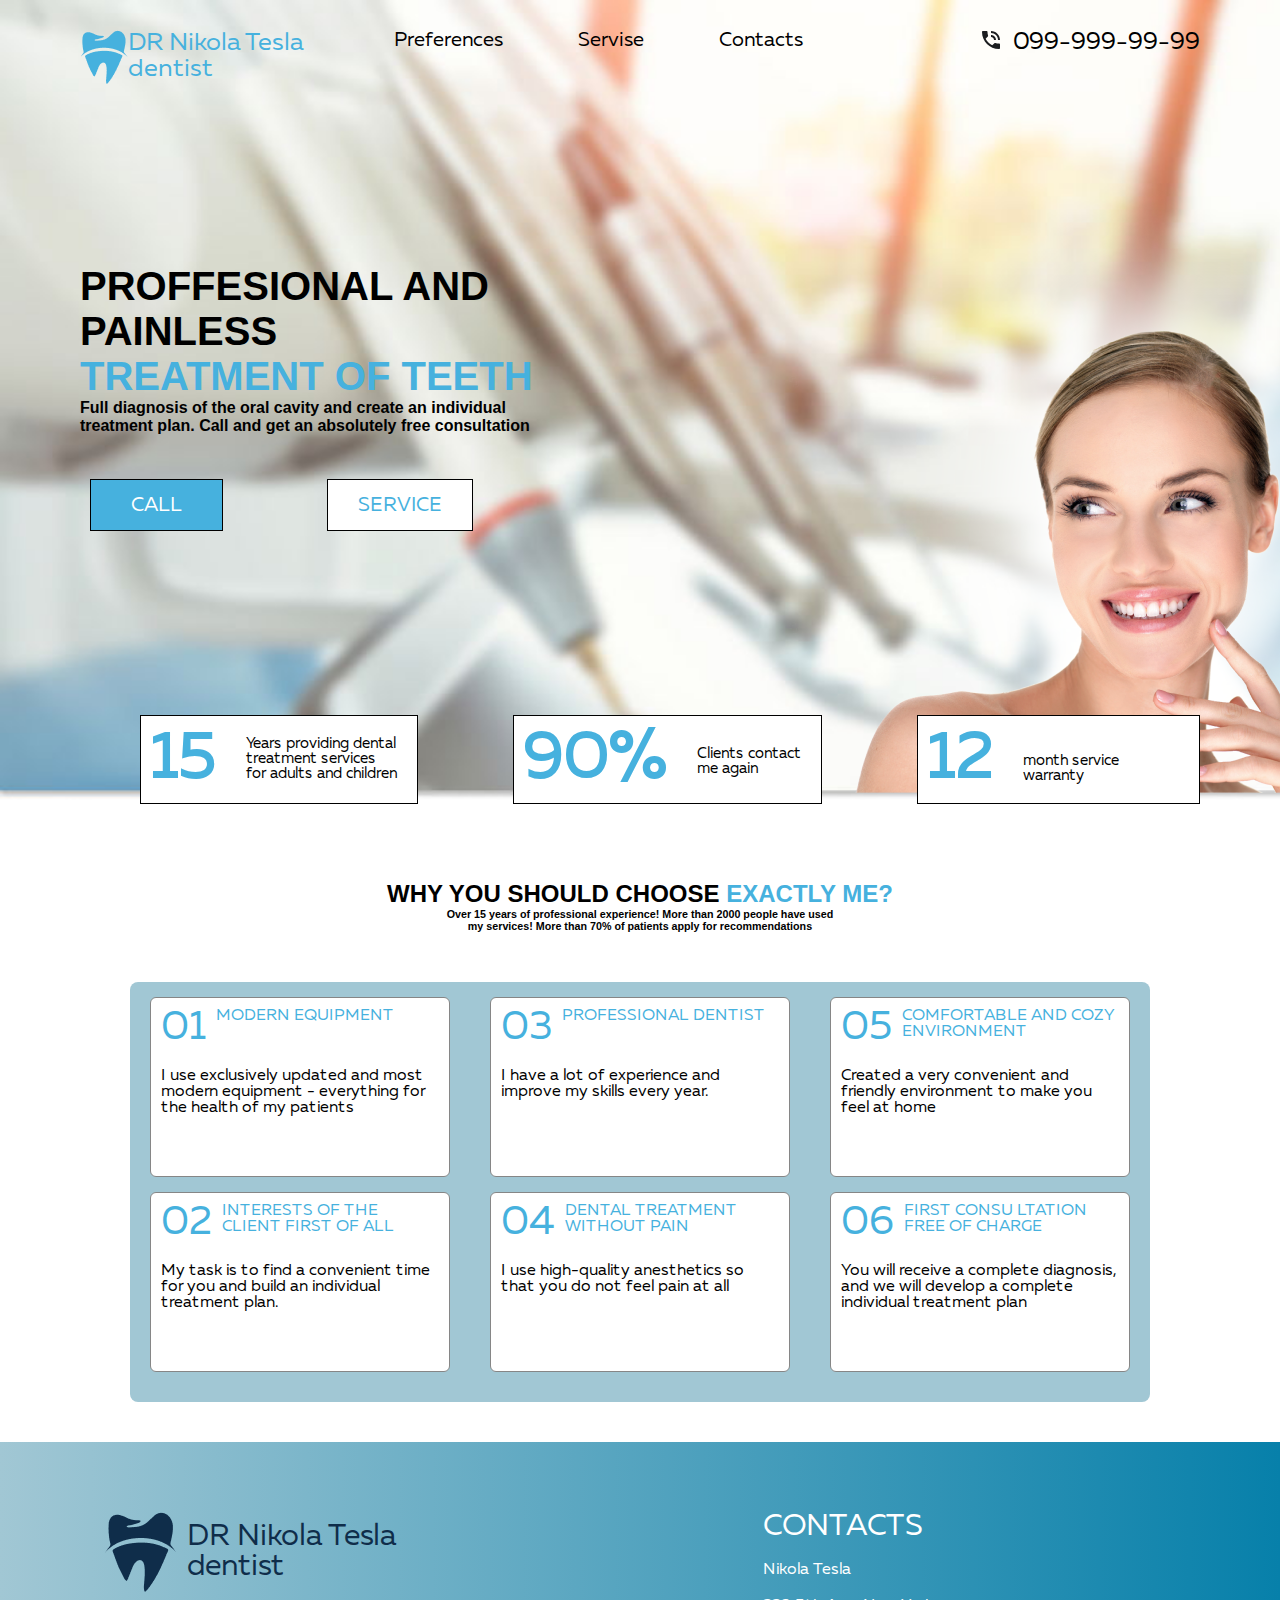
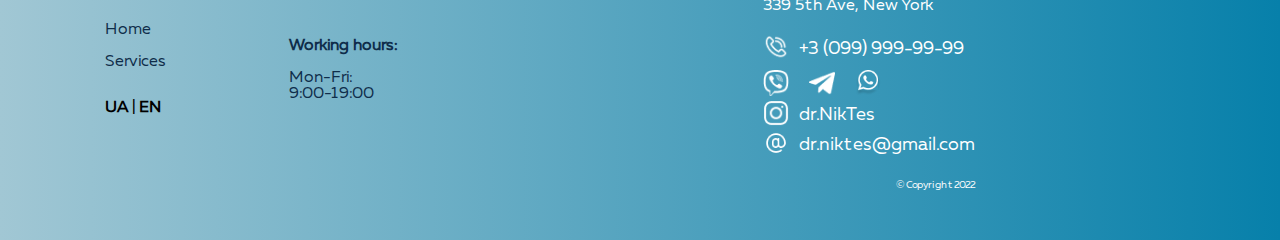
<file: index.html>
<!DOCTYPE html>
<html lang="en">
<head>
    <meta charset="UTF-8">
    <meta http-equiv="X-UA-Compatible" content="IE=edge">
    <meta name="viewport" content="width=device-width, initial-scale=1.0">
    <title>Document</title>
    <link rel="stylesheet" href="./css/style.css">
    <link rel="preconnect" href="https://fonts.googleapis.com">
    <link rel="preconnect" href="https://fonts.gstatic.com" crossorigin>
    <lnk href="https://fonts.googleapis.com/css2?family=Russo+One&display=swap" rel="stylesheet">
        <meta name="viewport" content="width=device-width, initial-scale=1.0" >
</head>

<body>
    <div>
        <section class="first-screen">            
            <div class="mainheadcont">
                <header class="mainheadr">
                    <div class="firstinhead">
                        <img src="img/logo.png" alt="logo">
                        <span class="textlogo">DR Nikola Tesla <br> dentist</span>
                    </div>
                    <div class="informhead">
                        <a class="mainlink" href="#">Preferences</a>
                        <a class="mainlink" href="#">Servise</a>
                        <a class="mainlink" href="#">Contacts</a>
                    </div>
                    <div class="maintele">
                        <img class="imgphone" src="img/phone.svg" alt="phone">
                        <a class="telephone" href="tel:0999999999">099-999-99-99</a>
                    </div>
                </header>

                <div class="midllecont">
                    <h1>PROFFESIONAL AND <br>PAINLESS <br><span class="maincon">TREATMENT OF TEETH</span> </h1>
                    <h4>Full diagnosis of the oral cavity and create an individual <br>
                        treatment plan. Call and get an absolutely free consultation
                    </h4>
                </div>
                <div class="mainbutton">
                    <a class="callbutton" href="#">CALL</a>
                    <a class="servicebutton" href="#">SERVICE</a>
                </div>
                <div class="ladyphoto">
                    <img src="./img/lady.png" alt="lady">
                </div>
                
                <footer class="footerconteiner">
                    <div class="fotterfirst">
                        <div class="cifra">15</div>
                        <div class="textforcifra">Years providing dental <br>treatment services <br>for adults and children</div>
                    </div>
                    <div class="fotterfirst">
                        <div class="cifra">90%</div>
                        <div class="textforcifra secont">Clients contact <br>me again</div>
                    </div>
                    <div class="fotterfirst ">
                        <div class="cifra">12</div>
                        <div class="textforcifra therd">month service warranty</div>
                    </div>
                </footer>
            </div>
        </section>
        <section class="mainheadcont">
            <div class="whyme">
                <h2> WHY YOU SHOULD CHOOSE <span>EXACTLY ME?</span> </h2>
                <h6>Over 15 years of professional experience! More than 2000 people have used <br> my services! More than 70% of patients apply for recommendations</h6>   
            </div>
            <div class="maininfobody">
                <div class="infobody">
                    <div class="textcont">
                        <span class="maintext">
                            <div> 01 </div> MODERN EQUIPMENT  <br> <br>
                        </span>  
                        I use exclusively updated and most modern equipment - everything for the health of my patients
                        </div>
                    <div class="textcont">
                        <span class="maintext">
                            <div> 02</div> INTERESTS OF THE CLIENT FIRST OF ALL  <br> <br>
                        </span>
                        My task is to find a convenient time for you and build an individual treatment plan.
                    </div>
                </div>
                <div class="infobody">
                    <div class="textcont">
                        <span class="maintext">
                            <div>03</div>  <span class="wrapper">PROFESSIONAL DENTIST</span>  <br> <br>
                        </span>
                        I have a lot of experience and improve my skills every year.
                    </div>
                    <div class="textcont">
                        <span class="maintext">
                           <div> 04</div>  <span class="wrapper">DENTAL TREATMENT WITHOUT PAIN</span>  <br> <br>
                        </span>
                        I use high-quality anesthetics so that you do not feel pain at all
                    </div>
                </div>
                <div class="infobody">
                    <div class="textcont">
                        <span class="maintext">
                            <div>05</div>COMFORTABLE AND COZY ENVIRONMENT  <br> <br>
                        </span>
                        Created a very convenient 
                        and friendly environment to make you feel at home
                    </div>
                    <div class="textcont">
                        <span class="maintext">
                            <div>06</div> FIRST CONSU LTATION FREE OF CHARGE <br> <br> 
                        </span>
                        You will receive a complete diagnosis, 
                        and we will develop a complete individual treatment plan
                    </div>
                </div>
            </div>
        </section>
        <section class="underground">
            <div class="lustcont">
                <div >  
                    <div class="firstinunder">
                        <img src="img/tooth.png" alt="logo">
                        <span>DR Nikola Tesla <br> dentist</span>
                    </div>
                    <div class="fitstcont">
                        <div class="mainlinked">
                                <a class="linkid" href="HW9_css_layout.html">Home</a><br><br>
                                <a class="linkid" href="#">Services</a>
                            <div class="changelang">
                                <a class="langue" href="#">UA</a> | <a class="langue" href="#">EN</a>
                            </div>
                        </div>
                        <div class="timework">
                            <span> Working hours: </span><br><br>
                            Mon-Fri: <br>
                            9:00-19:00
                        </div>
                    </div>
                </div>
                <div class="contact-inform">
                    <div class="mycontacts"> CONTACTS</div>
                    <div class="nameof">Nikola Tesla </div>
                    <div class="mainadress">339 5th Ave, New York</div>
                    <div class="contfirst">
                        <img src="./img/phone.png" alt=""> <a class="linktoinform" href="tel:+380999999999">+3 (099) 999-99-99</a>
                    </div>
                    <div class="contsecond">
                        <a href="#"><img src="./img/viber.png" alt=""></a>
                        <a href="#"><img src="./img/telegram.png" alt=""></a> 
                        <a href="#"><img src="./img/whatsapp.png" alt=""></a> 
                    </div>
                    <div class="contfirst">
                        <a href="#"><img src="./img/instagram.png" alt=""></a> <span class="nameinstag">dr.NikTes</span> 
                    </div>
                    <div class="contfirst">
                        <a href="#"><img src="./img/email.png" alt=""></a> <a class="nameiemail" href="mailto:dr.niktes@gmail.com">dr.niktes@gmail.com</a> 
                    </div>
                    <div class="copiright">
                        &copy; Copyright 2022
                    </div>
                </div>
            </div>

        </section>   
    </div>
</body>
</html>
</file>
<file: css/style.css>
@font-face {
    font-family: 'Muller';
    src: url('../fonts/MullerRegular.woff') format('woff');
    font-weight: 400;
    font-style: normal;
}
html {
    font-family: Muller;
}
* {
    margin: 0;
    box-sizing: border-box;
}
h1, h4, h2, h6 {
    font-family: 'Russo One', sans-serif;
}

.first-screen {
    background: url("../img/background.jpg");
    height: 800px;
    background-size: cover;
    background-repeat: no-repeat;

}

.mainheadcont {
    width: 1150px;
    padding: 30px 15px 0;
    margin: 0 auto;
}
.firstinhead {
    display: flex;
}

.informhead {
    display: grid;
    gap: 35px;
    grid-template-columns: auto auto auto;
}

.textlogo {
    font-size: 25px;
    display: flex;
    color: #46b1de;
    justify-content: center;
}

.mainheadr {
    font-size: 20px;
    display: inline-block;
    position: relative;
    display: flex;
    justify-content: space-between;
}
.mainlink {
    text-decoration: none;
    color: black;
    padding-right: 40px;
}

.maintele {
    display: inline-block;
    padding-left: 50px;
}

.imgphone {
    padding-right: 8px;
}

.telephone {
    text-decoration: none;
    color: black;
    font-size: 24px;
}

.midllecont{
    margin: 180px 0 0 0;
}
h1 {
    font-size:40px;
}

.maincon {
    color: #46b1de;
}
.mainbutton {
    margin: 60px 0 0 10px;
}
.callbutton {
    text-decoration: none;
    border: 1px solid black;
    background-color: #46b1de;
    color: white;
    margin-right: 100px;
    font-size: 20px;
    padding: 15px 40px;
}
.servicebutton {
    text-decoration: none;
    border: 1px solid black;
    background-color: white;
    color: #46b1de;
    font-size: 30px;
    font-size: 20px;
    padding: 15px 30px;
}
footer {
    display: flex;
    margin: 0 auto;
    margin-top: 200px;
}

.fotterfirst {
    border: 1px solid black;
    background-color: white;
    margin: 0 0 0 60px;
    z-index: 2;
    display: flex;
}
.cifra {
    display: inline-block;
    color: #46b1de;
    font-size: 65px;
    padding: 10px 10px;
    font-weight: bold;
    
}
.textforcifra {
    display: inline-block;
    padding: 20px;
    font-size: 15px;
}
.ladyphoto {
    position: absolute;
    width: 572px;
    height: 530.77px;
    left: 718px;
    top: 143px  
}
.ladyphoto img{
    top: 18.58px;
    position: absolute;
    left: 70px;
}

.footerconteiner {
    display: grid;
    gap: 35px;
    grid-template-columns: auto auto auto;
    justify-content: center;
}

.secont {
    margin-top: 40px;
}

.secont {
    margin-top: 10px;
}

.therd {
    margin-top: 17px;
}
.secontscreen {
    padding-top: 200px;

}
.maininfobody {
    background-color: #A1C7D4;
    display: flex;
    margin: 0 auto;
    padding: 15px 20px;
    max-width: 1020px;
    border-radius: 8px;
}

.whyme {
    margin: 50px 0 50px 0;
    text-align: center;
}
.whyme span {
    color: #46b1de;
}

.infobody {
    display: flex;
    flex-direction: column;
    margin-right: 40px;

    
}

.textcont {
    border: 1px solid rgb(134, 134, 134);
    border-radius: 6px;
    background-color: white;
    padding: 10px;
    margin-bottom: 15px;
    width: 300px;
    height: 180px;
}

.textcont div {
    font-size: 40px;
    margin: 0 10px 20px 0;

}

.maintext {
    color: #46b1de;
    display: flex;
}
h2 {
    font-weight: bold;
}

.underground {
    padding: 40px 0 20px 0;
    background: linear-gradient(-90deg, #0780AA, #A1C7D4);
    margin-top: 40px;
}

.lustcont {
    width: 1150px;
    padding: 30px 40px;
    margin: 0 auto;
    display: flex;
    justify-content: space-between;
}

.firstinunder {
    display: flex;

    display: flex;
    color: #0F2D4A;
    justify-content: center;
}
.firstinunder span {
    padding-top: 10px;
    padding-left: 10px;
    font-size: 30px;
}
.linkid {
    color: #0F2D4A;
    text-decoration: none;
    
}
.mainlinked {
    padding: 30px 0 30px 0;
}
.langue {
    text-decoration: none;
    color: black; 
    font-weight: bold;
}

.timework {
    color: #0F2D4A;
    margin-top: 46px;
}
.timework span {
    font-weight: bold;
    margin-bottom: 10px;
}
.fitstcont {
    justify-content: space-between;
    display: flex;
}
.changelang {
    padding-top: 30px;
}

.contact-inform {
    padding-right: 200px;
    color: white;
}
.contact-inform img {
    width: 26px;
}
.mycontacts {
    font-size: 30px;
    margin-bottom: 20px;
}
.nameof {
    margin-bottom: 20px;
}
.mainadress {
    margin-bottom: 20px;
}
.contfirst {
    display: flex;
}
.linktoinform {
    text-decoration: none;
    color: white;
    padding-left: 10px;
    font-size: 18px;
    margin-top: 6px;
}
.contsecond {
    display: flex;
    margin-top: 10px;
    /* justify-content: space-between;
     было бы красивее )) */

}
.contsecond a{
    margin-right: 20px;
}

.nameinstag {
    padding-left: 10px;
    font-size: 18px;
    margin-top: 6px;
}
.nameiemail {
    font-size: 18px;
    margin-top: 6px;
    text-decoration: none;
    color: white;
    padding-left: 10px;
}

.copiright {
    margin-top: 20px;
    text-align: end;
    font-size: 10px;
}
</file>
